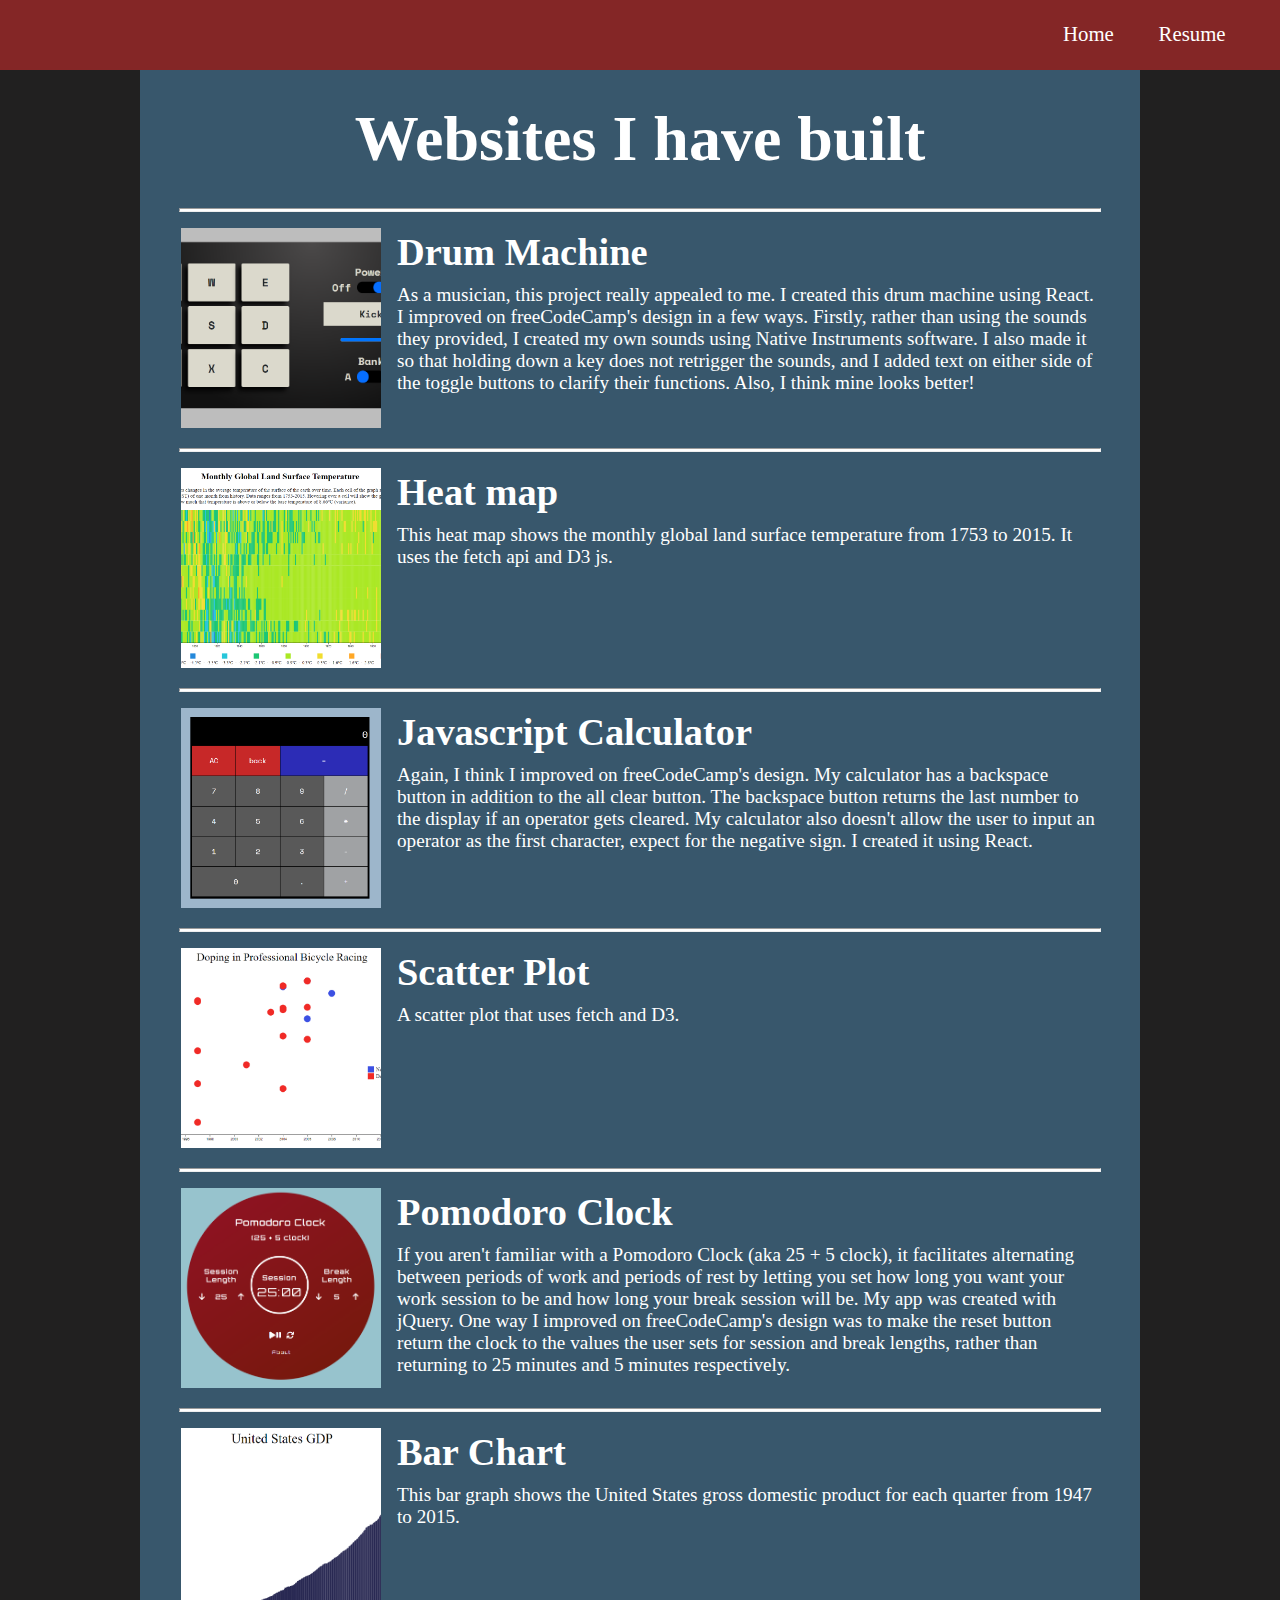
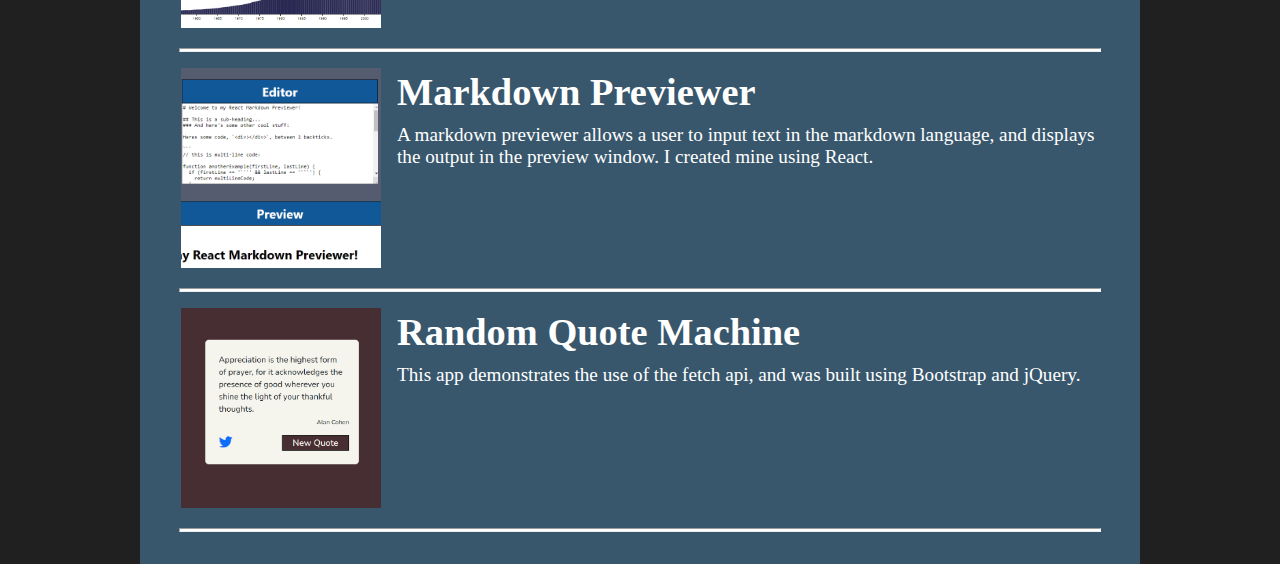
<file: projects.html>
<!DOCTYPE html>
<html lang="en">
  <head>
    <meta charset="UTF-8" />
    <meta http-equiv="X-UA-Compatible" content="IE=edge" />
    <meta name="viewport" content="width=device-width, initial-scale=1.0" />
    <link rel="stylesheet" href="./styles/styles.css" />
    <title>Projects</title>
  </head>
  <body
    style="
      display: flex;
      flex-direction: column;
      align-items: center;
      margin-top: 70px;
    "
  >
    <nav id="navbar">
      <ul class="nav-list">
        <li>
          <a class="nav-link" href="./index.html">Home</a>
        </li>
        <li>
          <a class="nav-link" href="./resume.html">Resume</a>
        </li>
      </ul>
    </nav>
    <div id="full-projects">
      <h1>Websites I have built</h1>
      <hr />
      <div class="project-container">
        <a href="https://kevinhurley23.github.io/drum-machine/" target="_blank">
          <img
            class="project-thumb"
            src="./images/drum-machine.PNG"
            alt="project"
          />
        </a>
        <div class="project-text-container">
          <a
            href="https://kevinhurley23.github.io/drum-machine/"
            target="_blank"
          >
            <h2 class="project-heading">Drum Machine</h2></a
          >
          <p>
            As a musician, this project really appealed to me. I created this
            drum machine using React. I improved on freeCodeCamp's design in a
            few ways. Firstly, rather than using the sounds they provided, I
            created my own sounds using Native Instruments software. I also made
            it so that holding down a key does not retrigger the sounds, and I
            added text on either side of the toggle buttons to clarify their
            functions. Also, I think mine looks better!
          </p>
        </div>
      </div>
      <hr />
      <div class="project-container">
        <a href="https://kevinhurley23.github.io/heat-map/" target="_blank">
          <img
            class="project-thumb"
            src="./images/heat-map.png"
            alt="project"
          />
        </a>
        <div class="project-text-container">
          <a href="https://kevinhurley23.github.io/heat-map/" target="_blank">
            <h2 class="project-heading">Heat map</h2></a
          >
          <p>
            This heat map shows the monthly global land surface temperature from
            1753 to 2015. It uses the fetch api and D3 js.
          </p>
        </div>
      </div>
      <hr />
      <div class="project-container">
        <a
          href="https://kevinhurley23.github.io/javascript-calculator/"
          target="_blank"
        >
          <img
            class="project-thumb"
            src="./images/calculator.PNG"
            alt="project"
          />
        </a>
        <div class="project-text-container">
          <a
            href="https://kevinhurley23.github.io/javascript-calculator/"
            target="_blank"
          >
            <h2 class="project-heading">Javascript Calculator</h2>
          </a>
          <p>
            Again, I think I improved on freeCodeCamp's design. My calculator
            has a backspace button in addition to the all clear button. The
            backspace button returns the last number to the display if an
            operator gets cleared. My calculator also doesn't allow the user to
            input an operator as the first character, expect for the negative
            sign. I created it using React.
          </p>
        </div>
      </div>
      <hr />
      <div class="project-container">
        <a
          href="https://kevinhurley23.github.io/doping-scatter-plot/"
          target="_blank"
        >
          <img
            class="project-thumb"
            src="./images/scatter-plot.png"
            alt="project"
          />
        </a>
        <div class="project-text-container">
          <a
            href="https://kevinhurley23.github.io/doping-scatter-plot/"
            target="_blank"
          >
            <h2 class="project-heading">Scatter Plot</h2>
          </a>
          <p>A scatter plot that uses fetch and D3.</p>
        </div>
      </div>
      <hr />
      <div class="project-container">
        <a
          href="https://kevinhurley23.github.io/pomodoro-clock"
          to
          target="_blank"
        >
          <img
            class="project-thumb"
            src="./images/pomodoro-clock.PNG"
            alt="project"
          />
        </a>
        <div class="project-text-container">
          <a
            href="https://kevinhurley23.github.io/pomodoro-clock"
            target="_blank"
          >
            <h2 class="project-heading">Pomodoro Clock</h2>
          </a>
          <p>
            If you aren't familiar with a Pomodoro Clock (aka 25 + 5 clock), it
            facilitates alternating between periods of work and periods of rest
            by letting you set how long you want your work session to be and how
            long your break session will be. My app was created with jQuery. One
            way I improved on freeCodeCamp's design was to make the reset button
            return the clock to the values the user sets for session and break
            lengths, rather than returning to 25 minutes and 5 minutes
            respectively.
          </p>
        </div>
      </div>
      <hr />
      <div class="project-container">
        <a
          href="https://kevinhurley23.github.io/gdp-bar-chart/"
          target="_blank"
        >
          <img
            class="project-thumb"
            src="./images/bar-graph.png"
            alt="project"
          />
        </a>
        <div class="project-text-container">
          <a
            href="https://kevinhurley23.github.io/gdp-bar-chart/"
            target="_blank"
          >
            <h2 class="project-heading">Bar Chart</h2></a
          >
          <p>
            This bar graph shows the United States gross domestic product for
            each quarter from 1947 to 2015.
          </p>
        </div>
      </div>
      <hr />
      <div class="project-container">
        <a
          href="https://kevinhurley23.github.io/Markdown-Previewer/"
          target="_blank"
        >
          <img
            class="project-thumb"
            src="./images/markdown-previewer.PNG"
            alt="project"
          />
        </a>
        <div class="project-text-container">
          <a
            href="https://kevinhurley23.github.io/Markdown-Previewer/"
            target="_blank"
          >
            <h2 class="project-heading">Markdown Previewer</h2>
          </a>
          <p>
            A markdown previewer allows a user to input text in the markdown
            language, and displays the output in the preview window. I created
            mine using React.
          </p>
        </div>
      </div>
      <hr />
      <div class="project-container">
        <a
          href="https://kevinhurley23.github.io/Random-Quote-Machine/"
          target="_blank"
        >
          <img
            class="project-thumb"
            src="./images/quote-machine.PNG"
            alt="project"
          />
        </a>
        <div class="project-text-container">
          <a
            href="https://kevinhurley23.github.io/Random-Quote-Machine/"
            target="_blank"
          >
            <h2 class="project-heading">Random Quote Machine</h2>
          </a>
          <p>
            This app demonstrates the use of the fetch api, and was built using
            Bootstrap and jQuery.
          </p>
        </div>
      </div>
      <hr />
    </div>
  </body>
</html>
</file>
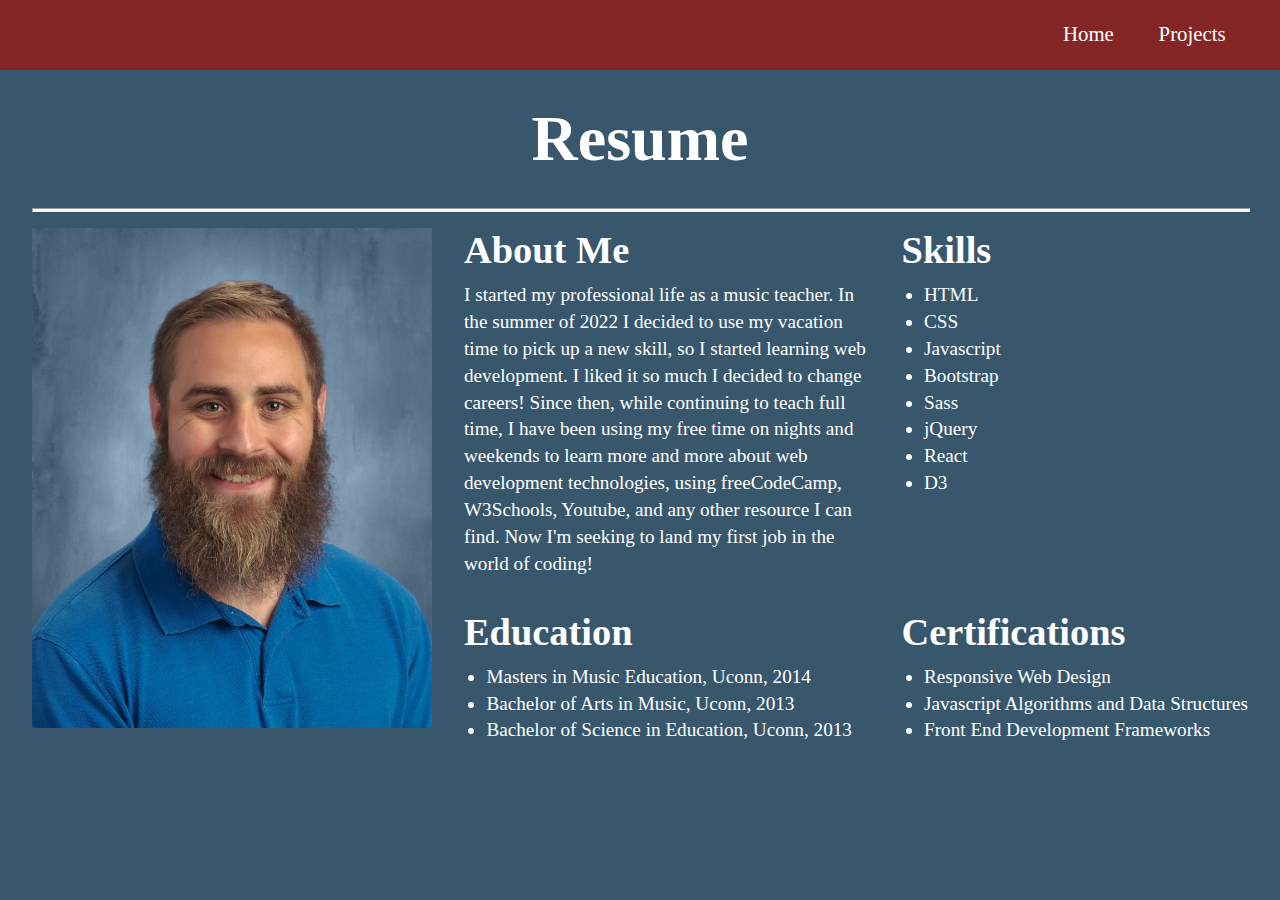
<file: resume.html>
<!DOCTYPE html>
<html lang="en">
  <head>
    <meta charset="UTF-8" />
    <meta http-equiv="X-UA-Compatible" content="IE=edge" />
    <meta name="viewport" content="width=device-width, initial-scale=1.0" />
    <link rel="stylesheet" href="./styles/styles.css" />
    <title>Kevin Hurley Resume</title>
  </head>
  <body
    style="
      display: flex;
      flex-direction: column;
      align-items: center;
      color: white;
      margin-top: 70px;
    "
  >
    <nav id="navbar">
      <ul class="nav-list">
        <li>
          <a class="nav-link" href="./index.html">Home</a>
        </li>
        <li>
          <a class="nav-link" href="./projects.html">Projects</a>
        </li>
      </ul>
    </nav>
    <div id="resume">
      <h1>Resume</h1>
      <hr style="width: 100%; margin-bottom: 1rem" />
      <div id="resume-inner">
        <img
          src="./images/Portrait Photo 9-27-22.JPG"
          alt="resume portrait photo"
          id="resume-pic"
        />
        <div class="resume-text">
          <h2 class="resume-heading">About Me</h2>
          <p>
            I started my professional life as a music teacher. In the summer of
            2022 I decided to use my vacation time to pick up a new skill, so I
            started learning web development. I liked it so much I decided to
            change careers! Since then, while continuing to teach full time, I
            have been using my free time on nights and weekends to learn more
            and more about web development technologies, using freeCodeCamp,
            W3Schools, Youtube, and any other resource I can find. Now I'm
            seeking to land my first job in the world of coding!
          </p>
        </div>
        <div class="resume-text">
          <h2 class="resume-heading">Education</h2>
          <ul>
            <li>Masters in Music Education, Uconn, 2014</li>
            <li>Bachelor of Arts in Music, Uconn, 2013</li>
            <li>Bachelor of Science in Education, Uconn, 2013</li>
          </ul>
        </div>
        <div class="resume-text">
          <h2 class="resume-heading">Skills</h2>
          <ul>
            <li>HTML</li>
            <li>CSS</li>
            <li>Javascript</li>
            <li>Bootstrap</li>
            <li>Sass</li>
            <li>jQuery</li>
            <li>React</li>
            <li>D3</li>
          </ul>
        </div>
        <div class="resume-text">
          <h2 class="resume-heading">Certifications</h2>
          <ul>
            <li>Responsive Web Design</li>
            <li>Javascript Algorithms and Data Structures</li>
            <li>Front End Development Frameworks</li>
          </ul>
        </div>
      </div>
    </div>
  </body>
</html>
</file>
<file: styles/styles.css>
a {
  text-decoration: none;
  color: #ffffff;
}

nav {
  background-color: rgb(132, 38, 38);
  display: flex;
  justify-content: flex-end;
  position: fixed;
  top: 0;
  left: 0;
  width: 100%;
  height: 70px;
  z-index: 4;
}
nav ul {
  display: flex;
  margin-right: 2rem;
}
nav li {
  list-style: none;
}
nav a {
  display: block;
  padding: 1.4rem;
  font-size: 1.3rem;
}
nav a:hover {
  background-color: rgb(56, 87, 108);
}

@media (max-width: 600px) {
  nav {
    justify-content: center;
  }
  nav ul {
    margin: 0;
  }
}
* {
  margin: 0;
  padding: 0;
}

html {
  box-sizing: border-box;
}

body {
  font-family: trebuchet ms;
  background-color: rgb(33, 32, 32);
}

h1 {
  font-size: 4rem;
  font-weight: bold;
  color: #ffffff;
  margin: 2rem auto;
  text-align: center;
}

h2 {
  font-size: 2.4rem;
  color: #ffffff;
}

h3 {
  font-size: 3rem;
  color: rgb(132, 38, 38);
}

.underline {
  text-align: center;
  border-bottom: 3px solid #ffffff;
}

#welcome-section {
  height: 100vh;
}

#code-img {
  position: absolute;
  z-index: 0;
  top: 48px;
  -o-object-fit: cover;
     object-fit: cover;
  height: 100vh;
  width: 100vw;
}

#overlay {
  position: absolute;
  z-index: 1;
  top: 48px;
  height: 100vh;
  width: 100vw;
  background-color: rgba(22, 23, 23, 0.839);
  display: flex;
  flex-direction: column;
  justify-content: center;
  align-items: center;
}

#projects {
  background-color: rgb(56, 87, 108);
  min-height: 800px;
  padding: 3rem 0;
}
#projects h2 {
  max-width: 400px;
  height: 50px;
  margin: 0 auto;
  padding: 4rem 0 1rem 0;
  text-align: center;
}

#projects-grid {
  display: grid;
  grid-template-columns: repeat(auto-fit, minmax(500px, 1fr));
  gap: 2rem;
  width: 90%;
  max-width: 1600px;
  margin: 3rem auto;
}

.project-tile {
  width: 500px;
  transition: 0.4s;
  justify-self: center;
}
.project-tile:hover {
  transform: scale(1.1);
  transition: 0.4s;
  box-shadow: 0 0 20px 3px rgb(65, 70, 85);
}
.project-tile img {
  width: 100%;
  height: 300px;
  -o-object-fit: cover;
     object-fit: cover;
}
.project-tile p {
  background-color: rgb(65, 70, 85);
  font-size: 1.4rem;
  text-align: center;
  padding: 1.8rem;
  margin-top: -5px;
}

#show-all-projects:hover {
  text-decoration: underline;
}

#contact {
  min-height: 400px;
  display: flex;
  flex-direction: column;
  justify-content: center;
  align-items: center;
}
#contact h2 {
  margin-bottom: 3rem;
  padding: 2rem 1.2rem;
}

#freecodecamp-logo {
  width: 200px;
}

.contact-btn {
  display: flex;
  margin: 0.6rem;
  font-size: 1.5rem;
  letter-spacing: 2px;
}

i {
  margin-left: 7px;
}

@media (max-width: 600px) {
  h1,
h2,
h3 {
    font-size: 1.8rem;
  }
  #projects-grid {
    grid-template-columns: minmax(300px, 1fr);
  }
  .project-tile {
    width: 300px;
  }
  .project-tile img {
    height: 150px;
  }
}
#full-projects {
  background-color: rgb(56, 87, 108);
  min-height: calc(100vh - 70px);
  max-width: 1000px;
  display: flex;
  flex-direction: column;
  justify-content: center;
  align-items: center;
  margin: 0;
  padding-bottom: 2rem;
}

.project-container {
  width: 95%;
  min-height: 220px;
  display: flex;
  align-items: center;
}

.project-text-container {
  min-height: 200px;
  margin: 1rem 1rem 1rem 0;
}
.project-text-container h2:hover {
  text-decoration: underline;
}
.project-text-container p {
  color: #ffffff;
  font-size: 1.2rem;
  margin-top: 10px;
}

.project-thumb {
  width: 200px;
  height: 200px;
  -o-object-fit: cover;
     object-fit: cover;
  margin: 1rem;
}
.project-thumb:hover {
  box-shadow: 0 0 10px black;
}

hr {
  width: 92%;
  background-color: #ffffff;
  height: 2px;
}

@media (max-width: 800px) {
  .project-container {
    flex-direction: column;
  }
}
#resume {
  background-color: rgb(56, 87, 108);
  max-width: min(1600px, 100vw);
  min-height: calc(100vh - 70px);
  padding: 0 2rem;
}

#resume-inner {
  display: grid;
  grid-template-columns: 400px;
  grid-auto-columns: auto-fit;
  grid-auto-flow: column;
  gap: 2rem;
}
#resume-inner img {
  max-height: 500px;
  max-width: 400px;
  grid-row: span 2;
}

.resume-heading {
  margin-bottom: 10px;
}

.resume-text p,
.resume-text li {
  font-size: 1.2rem;
  line-height: 1.4;
}
.resume-text ul {
  padding-left: 1.4rem;
}

@media (max-width: 1200px) {
  #resume-inner {
    display: flex;
    flex-direction: column;
    margin-bottom: 2rem;
  }
  #resume-inner img {
    margin-bottom: 2rem;
    height: 100vw;
    align-self: center;
  }
}
@media (max-width: 400px) {
  #resume {
    padding: 0.5rem;
  }
  .resume-text p,
.resume-text li,
.project-text-container p {
    font-size: 1rem;
    line-height: 1.3;
  }
}/*# sourceMappingURL=styles.css.map */
</file>
